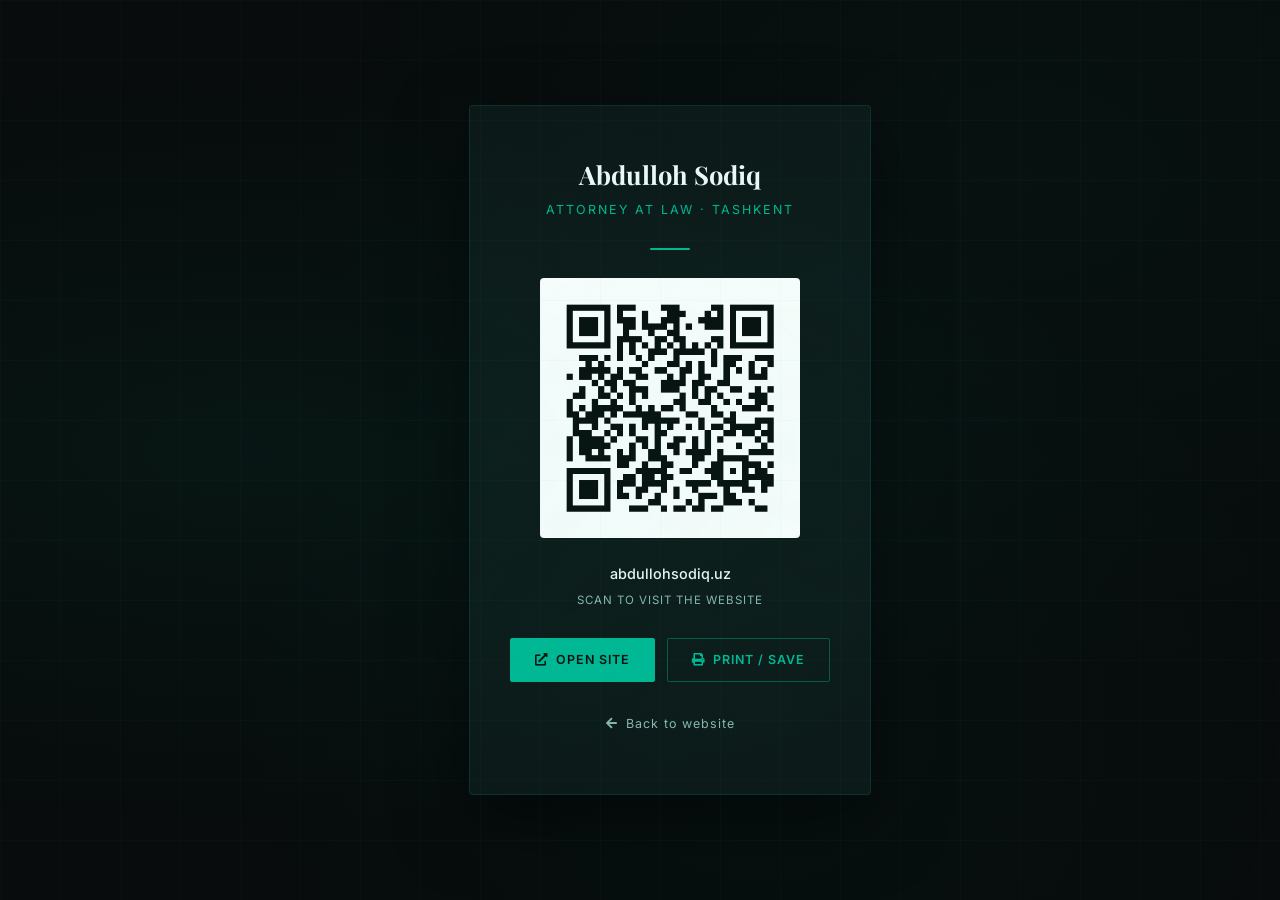
<file: qr.html>
<!DOCTYPE html>
<html lang="en">
<head>
    <meta charset="UTF-8">
    <meta name="viewport" content="width=device-width, initial-scale=1.0">
    <title>QR Code — Abdulloh Sodiq</title>
    <meta name="description" content="Scan to open abdullohsodiq.uz">
    <meta name="robots" content="noindex">
    <link href="https://fonts.googleapis.com/css2?family=Playfair+Display:wght@700;900&family=Inter:wght@300;400;500;600&display=swap" rel="stylesheet">
    <link rel="stylesheet" href="https://cdnjs.cloudflare.com/ajax/libs/font-awesome/5.15.3/css/all.min.css">
    <link rel="icon" type="image/png" href="favicon.png">
    <link rel="apple-touch-icon" href="favicon.png">
    <link rel="stylesheet" href="styles.css">
    <style>
        body {
            background: var(--bg-dark);
            display: flex;
            align-items: center;
            justify-content: center;
            min-height: 100vh;
            margin: 0;
            padding: 2rem 1.25rem;
        }

        .qr-wrapper {
            background: var(--bg-card);
            border: 1px solid var(--border);
            border-radius: 4px;
            padding: 3rem 2.5rem;
            text-align: center;
            max-width: 420px;
            width: 100%;
            box-shadow: 0 24px 70px rgba(0, 0, 0, 0.55);
        }

        .qr-logo {
            font-family: 'Playfair Display', serif;
            font-size: 1.6rem;
            font-weight: 700;
            color: var(--text-white);
            margin-bottom: 0.3rem;
        }

        .qr-subtitle {
            font-size: 0.78rem;
            color: var(--emerald);
            letter-spacing: 2px;
            text-transform: uppercase;
            margin-bottom: 1.75rem;
        }

        .qr-divider {
            width: 40px;
            height: 2px;
            background: var(--emerald);
            margin: 0 auto 1.75rem;
            border-radius: 2px;
        }

        .qr-frame {
            background: #ffffff;
            border-radius: 4px;
            padding: 14px;
            display: block;
            width: 100%;
            max-width: 260px;
            margin: 0 auto 1.5rem;
        }

        .qr-image {
            display: block;
            width: 100%;
            height: auto;
        }

        .qr-url {
            font-size: 0.9rem;
            font-weight: 500;
            color: var(--text-white);
            word-break: break-all;
            margin-bottom: 0.4rem;
        }

        .qr-hint {
            font-size: 0.72rem;
            color: var(--text-muted);
            letter-spacing: 1px;
            text-transform: uppercase;
            margin-bottom: 1.75rem;
        }

        .qr-actions {
            display: flex;
            gap: 0.75rem;
            justify-content: center;
            flex-wrap: wrap;
        }

        .qr-btn {
            display: inline-flex;
            align-items: center;
            justify-content: center;
            gap: 0.5rem;
            min-height: 44px;
            padding: 0.7rem 1.5rem;
            background: var(--emerald);
            color: #080c0c;
            border-radius: 2px;
            text-decoration: none;
            font-size: 0.78rem;
            font-weight: 600;
            letter-spacing: 1px;
            text-transform: uppercase;
            cursor: pointer;
            border: 1px solid var(--emerald);
            font-family: 'Inter', sans-serif;
            transition: all 0.25s ease;
        }

        .qr-btn:hover {
            background: var(--emerald-glow);
            border-color: var(--emerald-glow);
            box-shadow: 0 0 24px rgba(0, 184, 148, 0.35);
        }

        .qr-btn-ghost {
            background: transparent;
            color: var(--emerald);
            border-color: var(--border-bright);
        }

        .qr-btn-ghost:hover {
            background: rgba(0, 184, 148, 0.08);
            color: var(--emerald);
            border-color: var(--emerald);
        }

        .qr-back {
            display: inline-flex;
            align-items: center;
            gap: 0.5rem;
            min-height: 44px;
            margin-top: 1.25rem;
            font-size: 0.78rem;
            color: var(--text-muted);
            text-decoration: none;
            letter-spacing: 1px;
        }

        .qr-back:hover { color: var(--emerald); }

        @media (max-width: 480px) {
            .qr-wrapper { padding: 2rem 1.5rem; }
            .qr-logo { font-size: 1.35rem; }
            .qr-frame { max-width: 220px; }
        }

        @media print {
            body { background: #ffffff; padding: 0; }
            .qr-wrapper {
                background: #ffffff;
                border: 1px solid #cccccc;
                box-shadow: none;
                max-width: 100%;
            }
            .qr-logo { color: #080c0c; }
            .qr-subtitle { color: #007a63; }
            .qr-url { color: #080c0c; }
            .qr-hint, .qr-actions, .qr-back { display: none; }
        }
    </style>
</head>
<body>
    <main>
        <div class="qr-wrapper">
            <div class="qr-logo">Abdulloh Sodiq</div>
            <div class="qr-subtitle">Attorney at Law · Tashkent</div>
            <div class="qr-divider"></div>

            <a class="qr-frame" href="https://abdullohsodiq.uz/" aria-label="Open abdullohsodiq.uz">
                <img class="qr-image" src="qr-code.png" width="900" height="900"
                     alt="QR code linking to https://abdullohsodiq.uz/" decoding="async">
            </a>

            <div class="qr-url">abdullohsodiq.uz</div>
            <div class="qr-hint">Scan to visit the website</div>

            <div class="qr-actions">
                <a class="qr-btn" href="https://abdullohsodiq.uz/" target="_blank" rel="noopener noreferrer">
                    <i class="fas fa-external-link-alt"></i> Open Site
                </a>
                <button class="qr-btn qr-btn-ghost" type="button" onclick="window.print()">
                    <i class="fas fa-print"></i> Print / Save
                </button>
            </div>

            <a class="qr-back" href="index.html"><i class="fas fa-arrow-left"></i> Back to website</a>
        </div>
    </main>
</body>
</html>
</file>
<file: styles.css>
/* Reset and base styles */
* {
    margin: 0;
    padding: 0;
    box-sizing: border-box;
    scroll-behavior: smooth;
}

:root {
    --emerald: #00b894;
    --emerald-glow: #00cca3;
    --emerald-dim: #007a63;
    --bg-dark: #080c0c;
    --bg-card: #0d1717;
    --bg-card2: #111e1e;
    --text-white: #f0fafa;
    --text-muted: #8ab8b3;
    --border: rgba(0, 184, 148, 0.15);
    --border-bright: rgba(0, 184, 148, 0.4);
    --shadow-emerald: 0 0 30px rgba(0, 184, 148, 0.15);

    /* legacy aliases used by inner pages */
    --primary-blue: #00b894;
    --secondary-blue: #00cca3;
    --light-blue: #0d1717;
    --accent-blue: #007a63;
    --text-dark: #f0fafa;
    --text-medium: #b2d8d4;
    --text-light: #8ab8b3;
    --bg-light: #0d1717;
    --bg-white: #111e1e;
    --border-color: rgba(0, 184, 148, 0.15);
}

body {
    font-family: 'Inter', sans-serif;
    line-height: 1.6;
    color: var(--text-white);
    background-color: var(--bg-dark);
    overflow-x: hidden;
}

/* ===================== ANIMATED BACKGROUND ===================== */
body::before {
    content: '';
    position: fixed;
    top: 0; left: 0;
    width: 100%; height: 100%;
    background:
        radial-gradient(ellipse at 20% 50%, rgba(0,184,148,0.06) 0%, transparent 60%),
        radial-gradient(ellipse at 80% 20%, rgba(0,184,148,0.04) 0%, transparent 50%),
        radial-gradient(ellipse at 60% 80%, rgba(0,184,148,0.03) 0%, transparent 50%);
    pointer-events: none;
    z-index: 0;
    animation: bgPulse 8s ease-in-out infinite alternate;
}

@keyframes bgPulse {
    0%   { opacity: 0.6; }
    100% { opacity: 1; }
}

/* Grid overlay */
body::after {
    content: '';
    position: fixed;
    top: 0; left: 0;
    width: 100%; height: 100%;
    background-image:
        linear-gradient(rgba(0,184,148,0.03) 1px, transparent 1px),
        linear-gradient(90deg, rgba(0,184,148,0.03) 1px, transparent 1px);
    background-size: 60px 60px;
    pointer-events: none;
    z-index: 0;
}

/* ===================== HEADER ===================== */
header {
    background-color: rgba(8, 12, 12, 0.92);
    backdrop-filter: blur(24px);
    -webkit-backdrop-filter: blur(24px);
    position: fixed;
    top: 0;
    left: 0;
    right: 0;
    z-index: 1000;
    border-bottom: 1px solid var(--border);
    transition: background 0.3s ease;
}

nav {
    display: flex;
    justify-content: space-between;
    align-items: center;
    max-width: 1400px;
    margin: 0 auto;
    padding: 0 3.5rem;
    height: 64px;
}

.logo {
    font-family: 'Playfair Display', serif;
    font-size: 1.25rem;
    font-weight: 700;
    color: var(--text-white);
    text-decoration: none;
    letter-spacing: 0.5px;
    transition: color 0.2s;
    flex-shrink: 0;
    display: flex;
    align-items: center;
    min-height: 44px;
}

.logo:hover {
    color: var(--emerald);
}

.nav-container {
    display: flex;
    align-items: center;
    gap: 0;
}

.nav-links {
    display: flex;
    list-style: none;
    margin-right: 2.5rem;
    gap: 0;
}

.nav-item {
    position: relative;
}

.nav-item > a {
    text-decoration: none;
    color: var(--text-muted);
    font-weight: 500;
    font-size: 0.72rem;
    letter-spacing: 2px;
    text-transform: uppercase;
    padding: 0 1.4rem;
    height: 64px;
    display: flex;
    align-items: center;
    position: relative;
    transition: color 0.2s;
}

.nav-item > a::after {
    content: '';
    position: absolute;
    bottom: 0;
    left: 1.4rem;
    right: 1.4rem;
    height: 2px;
    background: var(--emerald);
    transform: scaleX(0);
    transform-origin: left;
    transition: transform 0.25s ease;
}

.nav-item > a:hover {
    color: var(--text-white);
}

.nav-item:hover > a::after {
    transform: scaleX(1);
}

/* Submenu */
.submenu {
    position: absolute;
    top: 100%;
    left: 0;
    background-color: var(--bg-card);
    border: 1px solid var(--border);
    min-width: 220px;
    z-index: 100;
    opacity: 0;
    visibility: hidden;
    transform: translateY(10px);
    transition: all 0.3s ease;
    padding: 0.8rem 0;
    border-radius: 4px;
    box-shadow: var(--shadow-emerald);
}

.nav-item:hover .submenu {
    opacity: 1;
    visibility: visible;
    transform: translateY(0);
}

.submenu li { display: block; margin: 0; }

.submenu a {
    display: block;
    padding: 0.7rem 1.5rem;
    color: var(--text-muted);
    font-size: 0.9rem;
    text-decoration: none;
    transition: all 0.2s ease;
}

.submenu a:hover {
    color: var(--emerald);
    background-color: rgba(0,184,148,0.06);
    padding-left: 1.8rem;
}

/* ===================== LANGUAGE SWITCHER ===================== */
.language-switcher {
    position: relative;
    margin-left: 1rem;
}

.language-button {
    display: flex;
    align-items: center;
    gap: 0.5rem;
    background-color: transparent;
    border: 1px solid var(--border);
    border-radius: 0;
    padding: 0.4rem 0.9rem;
    min-height: 44px;
    cursor: pointer;
    transition: all 0.2s;
    font-family: 'Inter', sans-serif;
    font-size: 0.72rem;
    font-weight: 500;
    letter-spacing: 2px;
    text-transform: uppercase;
    color: var(--text-muted);
}

.language-button:hover {
    border-color: var(--emerald);
    color: var(--emerald);
}

.language-button i {
    font-size: 0.65rem;
    transition: transform 0.25s;
}

.language-switcher:hover .language-button i {
    transform: rotate(180deg);
}

.language-list {
    position: absolute;
    top: calc(100% + 8px);
    right: 0;
    background-color: var(--bg-card);
    border: 1px solid var(--border);
    min-width: 130px;
    z-index: 100;
    border-radius: 0;
    opacity: 0;
    visibility: hidden;
    transform: translateY(6px);
    transition: all 0.2s ease;
    overflow: hidden;
    box-shadow: 0 12px 32px rgba(0,0,0,0.5), 0 0 20px rgba(0,184,148,0.08);
}

.language-switcher:hover .language-list,
.language-switcher.open .language-list {
    opacity: 1;
    visibility: visible;
    transform: translateY(0);
}

.language-switcher.open .language-button {
    border-color: var(--emerald);
    color: var(--emerald);
}

.language-switcher.open .language-button i {
    transform: rotate(180deg);
}

.language-option {
    display: flex;
    align-items: center;
    min-height: 44px;
    gap: 0.7rem;
    padding: 0.7rem 1.1rem;
    color: var(--text-muted);
    font-size: 0.72rem;
    font-weight: 500;
    letter-spacing: 1.5px;
    text-transform: uppercase;
    text-decoration: none;
    transition: all 0.15s;
    cursor: pointer;
    border-bottom: 1px solid var(--border);
}

.language-option:last-child { border-bottom: none; }

.language-option:hover {
    background-color: rgba(0,184,148,0.06);
    color: var(--text-white);
    padding-left: 1.4rem;
}

.language-option.active {
    color: var(--emerald);
}

.language-option::before {
    content: '';
    display: inline-block;
    width: 20px;
    height: 15px;
    margin-right: 0.8rem;
    background-size: contain;
    background-repeat: no-repeat;
    background-position: center;
}

.language-option[data-lang="en"]::before {
    background-image: url('https://cdn.jsdelivr.net/npm/flag-icon-css@3.5.0/flags/4x3/gb.svg');
}
.language-option[data-lang="ru"]::before {
    background-image: url('https://cdn.jsdelivr.net/npm/flag-icon-css@3.5.0/flags/4x3/ru.svg');
}
.language-option[data-lang="uz"]::before {
    background-image: url('https://cdn.jsdelivr.net/npm/flag-icon-css@3.5.0/flags/4x3/uz.svg');
}

/* ===================== SOCIAL SIDEBAR ===================== */
.social-sidebar {
    position: fixed;
    left: 0;
    top: 0;
    height: 100vh;
    width: 60px;
    background: rgba(8,12,12,0.7);
    border-right: 1px solid var(--border);
    backdrop-filter: blur(10px);
    display: flex;
    flex-direction: column;
    align-items: center;
    justify-content: center;
    z-index: 1000;
    padding: 20px 0;
}

.social-icons-group {
    display: flex;
    flex-direction: column;
    align-items: center;
}

.social-icon {
    width: 40px;
    height: 40px;
    margin: 0.7rem 0;
    color: var(--text-muted);
    display: flex;
    align-items: center;
    justify-content: center;
    transition: all 0.3s ease;
    text-decoration: none;
    border-radius: 50%;
    position: relative;
}

.social-icon::before {
    content: '';
    position: absolute;
    inset: 0;
    border-radius: 50%;
    background: rgba(0,184,148,0);
    transition: background 0.3s;
}

.social-icon:hover {
    color: var(--emerald);
    transform: scale(1.15);
}

.social-icon:hover::before {
    background: rgba(0,184,148,0.12);
}

.social-icon i { font-size: 1.1rem; }

/* Compact / desktop chrome switch.
   The full nav needs ~1170px before it starts overflowing, so the rail and
   the inline links are only used at >=1200px. Between 769px and ~1170px the
   links used to render off-screen and were silently clipped by
   `body { overflow-x: hidden }`, which left tablets and small laptops with
   no working navigation at all. */
@media (min-width: 1200px) {
    header { left: 60px; width: calc(100% - 60px); }
    main { margin-left: 60px; }
    .social-sidebar { display: flex; }
    .menu-toggle { display: none; }
}

@media (max-width: 1199px) {
    .social-sidebar { display: none !important; }
    header { left: 0; width: 100%; }
    main { margin-left: 0; }
}

/* ===================== HERO ===================== */
.hero {
    min-height: 100vh;
    display: flex;
    align-items: center;
    padding: 10rem 4rem 8rem;
    position: relative;
    overflow: hidden;
}

.hero-container {
    max-width: 1200px;
    margin: 0 auto;
    width: 100%;
    display: flex;
    align-items: center;
    gap: 5rem;
    position: relative;
    z-index: 1;
}

.profile-image-container {
    flex: 0 0 340px;
    position: relative;
}

.profile-image-container::before {
    content: '';
    position: absolute;
    inset: -3px;
    border-radius: 4px;
    background: linear-gradient(135deg, var(--emerald), transparent, var(--emerald-dim));
    z-index: -1;
    opacity: 0.6;
}

.profile-image-container::after {
    content: '';
    position: absolute;
    inset: -20px;
    border-radius: 4px;
    background: radial-gradient(ellipse, rgba(0,184,148,0.12) 0%, transparent 70%);
    z-index: -2;
    animation: heroPulse 3s ease-in-out infinite alternate;
}

@keyframes heroPulse {
    0%   { opacity: 0.5; transform: scale(0.95); }
    100% { opacity: 1;   transform: scale(1.05); }
}

.profile-image {
    width: 100%;
    height: 420px;
    object-fit: cover;
    object-position: top center;
    display: block;
    filter: brightness(0.95) contrast(1.05);
}

.hero-content { flex: 1; }

.hero h1 {
    font-family: 'Playfair Display', serif;
    font-size: 3.8rem;
    font-weight: 700;
    margin-bottom: 1rem;
    color: var(--text-white);
    letter-spacing: -1px;
    line-height: 1.1;
}

.hero h1 span {
    color: var(--emerald);
    text-shadow: 0 0 30px rgba(0,184,148,0.5);
}

.hero h2 {
    font-family: 'Inter', sans-serif;
    font-size: 1.1rem;
    font-weight: 400;
    color: var(--emerald);
    margin-bottom: 2rem;
    letter-spacing: 1px;
    text-transform: uppercase;
    line-height: 1.7;
}

.hero h2 span { display: block; margin-bottom: 0.3rem; }

.hero p {
    font-size: 1rem;
    font-weight: 300;
    max-width: 560px;
    margin-bottom: 3rem;
    color: var(--text-muted);
    line-height: 1.9;
}

.hero-buttons {
    display: flex;
    gap: 1.2rem;
    margin-top: 1rem;
}

/* ===================== BUTTONS ===================== */
.btn {
    font-family: 'Inter', sans-serif;
    font-size: 0.9rem;
    font-weight: 500;
    padding: 0.9rem 2rem;
    border-radius: 2px;
    cursor: pointer;
    transition: all 0.3s ease;
    text-decoration: none;
    letter-spacing: 0.8px;
    text-transform: uppercase;
    display: inline-flex;
    align-items: center;
    gap: 0.5rem;
}

.btn-primary {
    background: linear-gradient(135deg, var(--emerald), var(--emerald-dim));
    color: #080c0c;
    border: none;
    font-weight: 600;
    box-shadow: 0 4px 20px rgba(0,184,148,0.3);
}

.btn-primary:hover {
    background: linear-gradient(135deg, var(--emerald-glow), var(--emerald));
    box-shadow: 0 6px 30px rgba(0,184,148,0.5);
    transform: translateY(-2px);
}

/* ===================== PAGE HEADER ===================== */
.page-header {
    padding: 10rem 2rem 4rem;
    text-align: center;
    position: relative;
    z-index: 1;
}

.page-title {
    font-family: 'Playfair Display', serif;
    font-size: 3rem;
    font-weight: 700;
    color: var(--text-white);
    margin-bottom: 1rem;
    position: relative;
    display: inline-block;
}

.page-title::after {
    content: '';
    position: absolute;
    bottom: -12px;
    left: 50%;
    transform: translateX(-50%);
    width: 60px;
    height: 2px;
    background: linear-gradient(90deg, transparent, var(--emerald), transparent);
    box-shadow: 0 0 10px var(--emerald);
}

/* ===================== CONTENT SECTIONS ===================== */
.content-section {
    padding: 5rem 2rem;
    position: relative;
    z-index: 1;
}

.content-container {
    max-width: 1000px;
    margin: 0 auto;
}

.section-title {
    font-family: 'Playfair Display', serif;
    font-size: 2rem;
    font-weight: 700;
    color: var(--text-white);
    margin-bottom: 2rem;
    position: relative;
    display: inline-block;
}

.section-title::after {
    content: '';
    position: absolute;
    bottom: -8px;
    left: 0;
    width: 50px;
    height: 2px;
    background: linear-gradient(90deg, var(--emerald), transparent);
    box-shadow: 0 0 8px var(--emerald);
}

/* ===================== CARDS ===================== */
.card-grid {
    display: grid;
    grid-template-columns: repeat(auto-fit, minmax(300px, 1fr));
    gap: 1.5rem;
    margin-top: 2rem;
}

.card {
    background: var(--bg-card);
    border: 1px solid var(--border);
    border-radius: 4px;
    overflow: hidden;
    transition: all 0.35s ease;
    position: relative;
}

.card::before {
    content: '';
    position: absolute;
    top: 0; left: 0; right: 0;
    height: 2px;
    background: linear-gradient(90deg, transparent, var(--emerald), transparent);
    opacity: 0;
    transition: opacity 0.35s;
}

.card:hover {
    transform: translateY(-6px);
    border-color: var(--border-bright);
    box-shadow: 0 20px 40px rgba(0,0,0,0.4), var(--shadow-emerald);
}

.card:hover::before { opacity: 1; }

.card-image {
    width: 100%;
    height: 200px;
    object-fit: cover;
    filter: brightness(0.85) saturate(0.9);
    transition: filter 0.35s;
}

.card:hover .card-image {
    filter: brightness(1) saturate(1.1);
}

.card-content { padding: 1.5rem; }

.card-title {
    font-family: 'Playfair Display', serif;
    font-size: 1.2rem;
    font-weight: 700;
    color: var(--text-white);
    margin-bottom: 0.8rem;
    line-height: 1.4;
}

.card-text {
    font-size: 0.92rem;
    color: var(--text-muted);
    line-height: 1.7;
}

.card-date {
    font-size: 0.82rem;
    color: var(--emerald);
    margin-bottom: 0.5rem;
    letter-spacing: 0.5px;
}

.card-link {
    font-size: 0.88rem;
    color: var(--emerald);
    text-decoration: none;
    font-weight: 500;
    display: inline-flex;
    align-items: center;
    margin-top: 1rem;
    transition: all 0.3s;
    letter-spacing: 0.3px;
}

.card-link:hover {
    color: var(--emerald-glow);
    text-shadow: 0 0 8px rgba(0,184,148,0.4);
}

.card-link::after {
    content: '→';
    margin-left: 0.5rem;
    transition: transform 0.3s ease;
}

.card-link:hover::after { transform: translateX(4px); }

/* Detail cards */
.detail-card {
    background: var(--bg-card);
    padding: 2rem;
    border-radius: 4px;
    border: 1px solid var(--border);
    border-left: 3px solid var(--emerald);
    transition: all 0.3s ease;
    position: relative;
    overflow: hidden;
}

.detail-card::after {
    content: '';
    position: absolute;
    top: 0; right: 0;
    width: 80px; height: 80px;
    background: radial-gradient(circle, rgba(0,184,148,0.06), transparent);
    pointer-events: none;
}

.detail-card:hover {
    transform: translateY(-4px);
    border-color: var(--border-bright);
    box-shadow: var(--shadow-emerald);
}

.detail-card h3 {
    font-family: 'Playfair Display', serif;
    font-size: 1.2rem;
    color: var(--text-white);
    margin-bottom: 1rem;
}

.detail-card p {
    font-size: 0.92rem;
    color: var(--text-muted);
    line-height: 1.7;
}

/* ===================== TIMELINE ===================== */
.timeline { margin-top: 2rem; }

.timeline-item {
    display: flex;
    margin-bottom: 2rem;
    position: relative;
}

.timeline-item::before {
    content: '';
    position: absolute;
    left: 50px;
    top: 0;
    bottom: -2rem;
    width: 1px;
    background: linear-gradient(to bottom, var(--emerald), transparent);
    opacity: 0.3;
}

.timeline-item:last-child::before { display: none; }

.timeline-year {
    flex: 0 0 100px;
    font-family: 'Playfair Display', serif;
    font-size: 1.1rem;
    font-weight: 700;
    color: var(--emerald);
    position: relative;
    z-index: 1;
    text-shadow: 0 0 12px rgba(0,184,148,0.3);
}

.timeline-content {
    flex: 1;
    padding-left: 1.5rem;
}

.timeline-title {
    font-size: 1rem;
    font-weight: 600;
    color: var(--text-white);
    margin-bottom: 0.5rem;
}

.timeline-description {
    font-size: 0.95rem;
    color: var(--text-muted);
    margin-bottom: 0.3rem;
}

.timeline-location {
    font-size: 0.88rem;
    color: var(--emerald-dim);
    font-style: italic;
}

/* ===================== FOOTER ===================== */
footer {
    background: var(--bg-card);
    border-top: 1px solid var(--border);
    color: var(--text-muted);
    padding: 2.5rem 2rem;
    text-align: center;
    position: relative;
    z-index: 1;
}

.footer-content { max-width: 1000px; margin: 0 auto; }

.footer-logo {
    font-family: 'Playfair Display', serif;
    font-size: 1.4rem;
    font-weight: 700;
    margin-bottom: 1rem;
    color: var(--emerald);
}

.footer-text {
    font-size: 0.88rem;
    color: var(--text-muted);
    margin-bottom: 1.5rem;
}

.footer-links {
    display: flex;
    justify-content: center;
    gap: 2rem;
    margin-bottom: 2rem;
    flex-wrap: wrap;
}

.footer-links a {
    color: var(--text-muted);
    text-decoration: none;
    font-size: 0.88rem;
    transition: color 0.3s;
}

.footer-links a:hover { color: var(--emerald); }

.copyright {
    font-size: 0.82rem;
    color: rgba(138, 184, 179, 0.5);
}

/* ===================== SOCIAL BAR ===================== */
/* On the homepage the fixed left rail already carries these links on desktop,
   so the bar is mobile-only there. Inner pages ship no rail at all, so they
   show the bar at every width — without it they had no social links anywhere. */
.social-bar {
    display: none;
    justify-content: center;
    align-items: center;
    flex-wrap: wrap;
    gap: 1.25rem;
    padding: 1.25rem 1rem;
    background: var(--bg-card);
    border-top: 1px solid var(--border);
    position: relative;
    z-index: 1;
}

body.no-sidebar .social-bar { display: flex; }

@media (max-width: 768px) {
    .social-bar { display: flex; }
}

.social-bar .social-icon {
    width: 44px;
    height: 44px;
    margin: 0;
    color: var(--text-muted);
    display: flex;
    align-items: center;
    justify-content: center;
    text-decoration: none;
    border-radius: 50%;
    transition: color 0.2s, background 0.2s;
}

.social-bar .social-icon:hover {
    color: var(--emerald);
    background: rgba(0, 184, 148, 0.1);
}

.social-bar .social-icon i { font-size: 1.2rem; }

/* ===================== NO SIDEBAR PAGES ===================== */
/* Inner pages ship no .social-sidebar markup, so they must not reserve the
   60px gutter. The desktop media query offsets `header` but not `main` for
   sidebar pages, so both have to be reset here or the header ends up
   indented 60px while the page content stays flush to the viewport edge. */
body.no-sidebar main { margin-left: 0; }
body.no-sidebar header { left: 0; width: 100%; }

/* ===================== PROFILE LAYOUT ===================== */
.profile-layout {
    display: flex;
    flex-direction: row;
    align-items: center;
    gap: 4rem;
}

.profile-text { flex: 1; }

.profile-image-wrapper {
    flex: 0 0 280px;
    display: flex;
    justify-content: center;
    align-items: center;
}

.profile-photo {
    width: 100%;
    max-width: 280px;
    height: 340px;
    object-fit: cover;
    object-position: top;
    border-radius: 4px;
    border: 1px solid var(--border-bright);
    box-shadow: 0 15px 40px rgba(0,0,0,0.4), var(--shadow-emerald);
}

/* ===================== AWARDS ===================== */
.awards-grid {
    display: grid;
    grid-template-columns: repeat(auto-fit, minmax(200px, 1fr));
    gap: 1.5rem;
    margin-top: 2rem;
}

.award-card {
    background: var(--bg-card);
    padding: 2rem 1.5rem;
    text-align: center;
    border-radius: 8px;
    border: 1px solid var(--border);
    transition: all 0.3s ease;
}

.award-card:hover {
    transform: translateY(-5px);
    border-color: var(--border-bright);
    box-shadow: var(--shadow-emerald);
}

.award-icon {
    font-size: 2rem;
    color: var(--emerald);
    margin-bottom: 1rem;
    filter: drop-shadow(0 0 8px rgba(0,184,148,0.4));
}

.award-card h3 {
    font-size: 1rem;
    font-weight: 600;
    color: var(--text-white);
    margin-bottom: 0.5rem;
}

.award-card p {
    font-size: 0.88rem;
    color: var(--text-muted);
    font-weight: 500;
}

.content-section.alt-bg { background-color: rgba(0,0,0,0.15); }

/* ===================== CONTACT PAGE ===================== */
.contact-wrapper {
    display: grid;
    grid-template-columns: 1fr 1.2fr;
    gap: 2.5rem;
}

@media (max-width: 768px) {
    .contact-wrapper { grid-template-columns: 1fr; }
}

.contact-info-section {
    background: var(--bg-card);
    padding: 2.5rem;
    border-radius: 8px;
    border: 1px solid var(--border);
    height: fit-content;
}

.info-item {
    display: flex;
    align-items: flex-start;
    margin-bottom: 2rem;
}

.info-icon {
    flex-shrink: 0;
    width: 48px;
    height: 48px;
    background: rgba(0,184,148,0.1);
    border: 1px solid var(--border-bright);
    border-radius: 50%;
    display: flex;
    align-items: center;
    justify-content: center;
    color: var(--emerald);
    font-size: 1.1rem;
    margin-right: 1.3rem;
}

.info-content h3 {
    font-family: 'Playfair Display', serif;
    font-size: 1rem;
    color: var(--text-white);
    margin-bottom: 0.4rem;
}

.info-content p {
    font-size: 0.92rem;
    color: var(--text-muted);
    line-height: 1.6;
}

.info-content a {
    color: var(--emerald);
    text-decoration: none;
    transition: color 0.3s;
    font-weight: 500;
}

.info-content a:hover {
    color: var(--emerald-glow);
    text-shadow: 0 0 8px rgba(0,184,148,0.3);
}

.contact-form-section {
    background: var(--bg-card);
    padding: 2.5rem;
    border-radius: 8px;
    border: 1px solid var(--border);
}

.form-group { margin-bottom: 1.5rem; }

.form-group label {
    display: block;
    margin-bottom: 0.5rem;
    font-weight: 500;
    color: var(--text-muted);
    font-size: 0.88rem;
    letter-spacing: 0.3px;
}

.form-control {
    width: 100%;
    padding: 0.9rem 1rem;
    border: 1px solid var(--border);
    border-radius: 4px;
    font-family: 'Inter', sans-serif;
    font-size: 0.95rem;
    transition: border-color 0.3s ease, box-shadow 0.3s ease;
    background-color: var(--bg-dark);
    color: var(--text-white);
}

.form-control:focus {
    outline: none;
    border-color: var(--emerald);
    box-shadow: 0 0 0 3px rgba(0,184,148,0.1), 0 0 15px rgba(0,184,148,0.08);
}

textarea.form-control {
    min-height: 150px;
    resize: vertical;
}

.btn-submit {
    background: linear-gradient(135deg, var(--emerald), var(--emerald-dim));
    color: #080c0c;
    border: none;
    padding: 0.95rem 2rem;
    font-size: 0.95rem;
    border-radius: 2px;
    cursor: pointer;
    font-family: 'Inter', sans-serif;
    font-weight: 600;
    transition: all 0.3s ease;
    width: 100%;
    letter-spacing: 0.5px;
    text-transform: uppercase;
    box-shadow: 0 4px 20px rgba(0,184,148,0.25);
}

.btn-submit:hover {
    box-shadow: 0 6px 30px rgba(0,184,148,0.45);
    transform: translateY(-2px);
}

.social-links-contact {
    display: flex;
    gap: 0.8rem;
    margin-top: 1rem;
}

.social-btn {
    width: 44px;
    height: 44px;
    border-radius: 50%;
    background: rgba(0,184,148,0.05);
    border: 1px solid var(--border);
    display: flex;
    align-items: center;
    justify-content: center;
    color: var(--text-muted);
    transition: all 0.3s;
    text-decoration: none;
    font-size: 1rem;
}

.social-btn:hover {
    background: rgba(0,184,148,0.15);
    border-color: var(--emerald);
    color: var(--emerald);
    transform: translateY(-3px);
    box-shadow: 0 4px 15px rgba(0,184,148,0.2);
}

/* ===================== VIDEO PAGE ===================== */
.video-card {
    background: var(--bg-card);
    border: 1px solid var(--border);
    border-radius: 8px;
    overflow: hidden;
    transition: all 0.35s ease;
    cursor: pointer;
    position: relative;
}

.video-card::before {
    content: '';
    position: absolute;
    top: 0; left: 0; right: 0;
    height: 2px;
    background: linear-gradient(90deg, transparent, var(--emerald), transparent);
    opacity: 0;
    transition: opacity 0.35s;
    z-index: 2;
}

.video-card:hover {
    transform: translateY(-6px);
    border-color: var(--border-bright);
    box-shadow: 0 20px 40px rgba(0,0,0,0.5), var(--shadow-emerald);
}

.video-card:hover::before { opacity: 1; }

.video-wrapper {
    position: relative;
    overflow: hidden;
    height: 200px;
}

.video-wrapper img {
    width: 100%;
    height: 100%;
    object-fit: cover;
    transition: transform 0.5s ease;
    filter: brightness(0.85) saturate(0.85);
}

.video-card:hover .video-wrapper img {
    transform: scale(1.05);
    filter: brightness(1) saturate(1.1);
}

.play-btn {
    position: absolute;
    top: 50%;
    left: 50%;
    transform: translate(-50%, -50%);
    width: 56px;
    height: 56px;
    background: rgba(0,184,148,0.9);
    border-radius: 50%;
    display: flex;
    align-items: center;
    justify-content: center;
    color: #080c0c;
    font-size: 1.3rem;
    transition: all 0.3s ease;
    box-shadow: 0 0 25px rgba(0,184,148,0.5);
    z-index: 10;
}

.video-card:hover .play-btn {
    background: var(--emerald);
    box-shadow: 0 0 40px rgba(0,184,148,0.7);
    transform: translate(-50%, -50%) scale(1.1);
}

.duration-badge {
    position: absolute;
    bottom: 10px;
    right: 10px;
    background: rgba(8,12,12,0.85);
    color: var(--emerald);
    padding: 3px 8px;
    border-radius: 4px;
    font-size: 0.75rem;
    font-weight: 600;
    border: 1px solid var(--border);
    z-index: 10;
}

.featured-video {
    display: flex;
    flex-direction: column;
    background: var(--bg-card);
    border: 1px solid var(--border-bright);
    border-radius: 8px;
    overflow: hidden;
    margin-bottom: 3rem;
    cursor: pointer;
    box-shadow: var(--shadow-emerald);
    transition: all 0.35s ease;
}

.featured-video:hover {
    border-color: var(--emerald);
    box-shadow: 0 20px 50px rgba(0,0,0,0.5), 0 0 40px rgba(0,184,148,0.2);
}

@media (min-width: 768px) {
    .featured-video {
        flex-direction: row;
        height: 400px;
    }
    .featured-video .featured-content {
        flex: 1;
        display: flex;
        flex-direction: column;
        justify-content: center;
    }
    .featured-video .featured-img-wrapper { flex: 1.5; }
}

.featured-img-wrapper {
    position: relative;
    height: 250px;
    overflow: hidden;
}

@media (min-width: 768px) {
    .featured-img-wrapper { height: 100%; }
}

.featured-img-wrapper img {
    width: 100%;
    height: 100%;
    object-fit: cover;
    filter: brightness(0.8) saturate(0.9);
}

.featured-content { padding: 2.5rem; }

.featured-tag {
    color: var(--emerald);
    font-weight: 700;
    font-size: 0.8rem;
    text-transform: uppercase;
    letter-spacing: 2px;
    margin-bottom: 1rem;
    display: inline-block;
}

/* video overlay */
.video-overlay {
    position: absolute;
    top: 0; left: 0; right: 0; bottom: 0;
    background: rgba(0,184,148,0.05);
    opacity: 0;
    transition: opacity 0.3s ease;
    z-index: 5;
}

.video-card:hover .video-overlay,
.featured-video:hover .video-overlay { opacity: 1; }

/* ===================== CONFERENCES ===================== */
.conf-card {
    background: var(--bg-card);
    border-radius: 8px;
    overflow: hidden;
    border: 1px solid var(--border);
    transition: all 0.35s ease;
    margin-bottom: 2rem;
}

.conf-card:hover {
    transform: translateY(-5px);
    border-color: var(--border-bright);
    box-shadow: var(--shadow-emerald);
}

.conf-img-wrapper {
    position: relative;
    height: 200px;
    overflow: hidden;
}

.conf-img-wrapper img {
    width: 100%;
    height: 100%;
    object-fit: cover;
    transition: transform 0.5s ease;
    filter: brightness(0.8) saturate(0.8);
}

.conf-card:hover .conf-img-wrapper img { transform: scale(1.05); filter: brightness(0.9) saturate(1); }

.conf-date-badge {
    position: absolute;
    top: 1rem; left: 1rem;
    background: var(--emerald);
    color: #080c0c;
    padding: 0.4rem 0.9rem;
    border-radius: 4px;
    font-size: 0.85rem;
    font-weight: 700;
}

.conf-status-badge {
    position: absolute;
    top: 1rem; right: 1rem;
    background: rgba(0,184,148,0.15);
    color: var(--emerald);
    border: 1px solid var(--border-bright);
    padding: 0.3rem 0.8rem;
    border-radius: 20px;
    font-size: 0.72rem;
    text-transform: uppercase;
    letter-spacing: 1px;
}

.conf-card-content { padding: 1.5rem; }

.conf-location {
    display: flex;
    align-items: center;
    color: var(--emerald);
    font-size: 0.88rem;
    margin-bottom: 0.5rem;
}

.conf-location i { margin-right: 0.5rem; }

.conf-card-title {
    font-family: 'Playfair Display', serif;
    font-size: 1.3rem;
    margin-bottom: 1rem;
    color: var(--text-white);
    line-height: 1.4;
}

.conf-card-desc {
    color: var(--text-muted);
    font-size: 0.92rem;
    margin-bottom: 1.5rem;
    line-height: 1.7;
}

.conf-footer {
    display: flex;
    justify-content: space-between;
    align-items: center;
    border-top: 1px solid var(--border);
    padding-top: 1rem;
    margin-top: 1rem;
}

.conf-role {
    font-weight: 600;
    color: var(--emerald);
    font-size: 0.88rem;
}

.past-conf-section { padding: 4rem 0; }

.past-timeline-item {
    display: flex;
    margin-bottom: 1.5rem;
    background: var(--bg-card);
    border: 1px solid var(--border);
    border-radius: 8px;
    overflow: hidden;
    transition: all 0.3s;
}

.past-timeline-item:hover {
    border-color: var(--border-bright);
    box-shadow: var(--shadow-emerald);
}

.past-timeline-img { flex: 0 0 150px; height: 150px; }

.past-timeline-img img {
    width: 100%;
    height: 100%;
    object-fit: cover;
    filter: brightness(0.8) saturate(0.7);
}

.past-timeline-content { padding: 1.5rem; flex: 1; }

.past-year {
    font-family: 'Playfair Display', serif;
    font-size: 1rem;
    color: var(--emerald);
    font-weight: 700;
    margin-bottom: 0.5rem;
    display: block;
}

@media (max-width: 768px) {
    .past-timeline-item { flex-direction: column; }
    .past-timeline-img { flex: none; height: 180px; width: 100%; }
}

/* ===================== PUBLICATIONS ===================== */
.book-card {
    display: flex;
    flex-direction: column;
    background: var(--bg-card);
    border: 1px solid var(--border);
    border-radius: 8px;
    overflow: hidden;
    transition: all 0.3s ease;
}

.book-card:hover {
    transform: translateY(-5px);
    border-color: var(--border-bright);
    box-shadow: var(--shadow-emerald);
}

.book-img-wrapper { height: 250px; overflow: hidden; position: relative; }

.book-img-wrapper img {
    width: 100%;
    height: 100%;
    object-fit: cover;
    filter: brightness(0.8) saturate(0.8);
}

.book-tag {
    position: absolute;
    bottom: 10px; left: 10px;
    background: var(--emerald);
    color: #080c0c;
    padding: 4px 12px;
    border-radius: 4px;
    font-size: 0.78rem;
    font-weight: 700;
}

.book-content { padding: 1.5rem; }

.book-title {
    font-family: 'Playfair Display', serif;
    font-size: 1.2rem;
    color: var(--text-white);
    margin-bottom: 0.5rem;
}

.book-meta {
    font-size: 0.82rem;
    color: var(--text-muted);
    margin-bottom: 1rem;
    display: flex;
    align-items: center;
    gap: 1rem;
}

.book-desc {
    font-size: 0.92rem;
    color: var(--text-muted);
    line-height: 1.7;
    margin-bottom: 1.5rem;
}

.book-actions { display: flex; gap: 1rem; }

.article-list-item {
    background: var(--bg-card);
    border-left: 3px solid var(--emerald);
    padding: 1.5rem;
    margin-bottom: 1.5rem;
    border-radius: 0 8px 8px 0;
    border: 1px solid var(--border);
    border-left: 3px solid var(--emerald);
    transition: all 0.25s;
}

.article-list-item:hover {
    transform: translateX(5px);
    border-color: var(--border-bright);
    box-shadow: var(--shadow-emerald);
}

.article-header {
    display: flex;
    justify-content: space-between;
    align-items: flex-start;
    margin-bottom: 0.5rem;
}

.article-year {
    font-family: 'Playfair Display', serif;
    color: var(--emerald);
    font-weight: 700;
    font-size: 1rem;
}

.article-title {
    font-size: 1rem;
    font-weight: 600;
    color: var(--text-white);
    margin-bottom: 0.5rem;
}

.article-journal {
    font-style: italic;
    color: var(--text-muted);
    font-size: 0.88rem;
    margin-bottom: 1rem;
    display: block;
}

.citation-badge {
    display: inline-flex;
    align-items: center;
    background: rgba(0,184,148,0.1);
    color: var(--emerald);
    padding: 0.2rem 0.6rem;
    border-radius: 20px;
    font-size: 0.72rem;
    font-weight: 700;
    margin-right: 0.5rem;
    border: 1px solid var(--border);
}

.citation-badge i { margin-right: 0.3rem; }

.paper-grid {
    display: grid;
    grid-template-columns: repeat(auto-fill, minmax(300px, 1fr));
    gap: 1.5rem;
}

.paper-card {
    background: var(--bg-card);
    padding: 1.5rem;
    border-radius: 8px;
    border: 1px solid var(--border);
    transition: all 0.3s;
}

.paper-card:hover {
    border-color: var(--border-bright);
    box-shadow: var(--shadow-emerald);
}

.paper-type {
    text-transform: uppercase;
    font-size: 0.68rem;
    color: var(--emerald);
    letter-spacing: 1.5px;
    margin-bottom: 0.5rem;
    font-weight: 600;
}

.paper-title {
    font-family: 'Playfair Display', serif;
    font-size: 1.05rem;
    color: var(--text-white);
    margin-bottom: 1rem;
    line-height: 1.5;
}

.paper-footer {
    display: flex;
    justify-content: space-between;
    align-items: center;
    margin-top: 1rem;
    padding-top: 1rem;
    border-top: 1px solid var(--border);
}

/* ===================== SCROLL REVEAL ===================== */
.reveal {
    opacity: 0;
    transform: translateY(30px);
    transition: opacity 0.7s ease, transform 0.7s ease;
}

.reveal.visible {
    opacity: 1;
    transform: translateY(0);
}

/* ===================== RESPONSIVE ===================== */
@media (max-width: 992px) {
    .hero-container { flex-direction: column; text-align: center; }
    .profile-image-container { flex: 0 0 auto; width: 100%; max-width: 300px; margin: 0 auto 2rem; }
    .hero p { max-width: 100%; }
    .hero-buttons { justify-content: center; }
    .hero h1 { font-size: 3rem; }
    .nav-links { margin-right: 1rem; }
    .nav-item { margin-left: 1.5rem; }
}

@media (max-width: 768px) {
    nav {
        flex-wrap: nowrap;
        position: relative;
        padding: 0 1.5rem;
        height: 60px;
        align-items: center;
    }

    .logo { order: 1; flex: 1; z-index: 10; }

    .menu-toggle {
        order: 3;
        background: none;
        border: 1px solid var(--border);
        font-size: 1rem;
        color: var(--text-muted);
        cursor: pointer;
        min-width: 44px;
        min-height: 44px;
        display: flex;
        align-items: center;
        justify-content: center;
        padding: 0.45rem 0.7rem;
        margin-left: 1rem;
        z-index: 11;
        transition: color 0.2s, border-color 0.2s;
    }

    .menu-toggle:hover { color: var(--emerald); border-color: var(--emerald); }

    .nav-container {
        order: 2;
        display: flex;
        align-items: center;
        position: static;
    }

    .language-switcher { margin-left: 0; }
    .language-button { padding: 0.35rem 0.7rem; font-size: 0.68rem; }

    .nav-links {
        display: none;
        position: absolute;
        top: 100%;
        left: 0;
        width: 100%;
        background: rgba(8,12,12,0.98);
        backdrop-filter: blur(24px);
        flex-direction: column;
        border-top: 1px solid var(--border);
        z-index: 999;
        padding: 0;
        margin: 0;
        box-shadow: 0 16px 40px rgba(0,0,0,0.6);
    }

    .nav-links.active { display: flex; }

    .nav-item { margin: 0; width: 100%; }

    .nav-item > a {
        display: flex;
        align-items: center;
        height: auto;
        padding: 1rem 1.5rem;
        border-bottom: 1px solid var(--border);
        width: 100%;
        color: var(--text-muted);
        font-size: 0.72rem;
        letter-spacing: 2px;
    }

    .nav-item > a::after { display: none; }

    .submenu {
        position: static;
        opacity: 1;
        visibility: visible;
        transform: none;
        box-shadow: none;
        border-top: none;
        padding-left: 1.5rem;
        background: transparent;
        display: none;
    }

    .nav-item:hover .submenu { display: block; }

    .language-list { right: 0; left: auto; min-width: 130px; }

    .page-header { padding: 6rem 1.5rem 3rem; }

    .hero { padding: 6rem 1.5rem 3rem; min-height: auto; }

    body.menu-open { overflow: hidden; height: 100vh; }

    .hero h1 { font-size: 2.4rem; }
    .hero h2 { font-size: 1rem; }

    .hero-buttons {
        flex-direction: column;
        width: 100%;
        max-width: 260px;
        margin: 0 auto;
    }

    .hero-container { flex-direction: column !important; text-align: center; gap: 2rem; }

    .profile-image-container {
        flex: none !important;
        width: 100% !important;
        max-width: 240px !important;
        margin: 0 auto;
    }

    .profile-image {
        height: 290px !important;
        width: 100% !important;
        object-fit: cover !important;
        object-position: top center !important;
    }

    .hero-content { width: 100%; }
    .hero p { max-width: 100%; }
    .hero-buttons { justify-content: center; }

    .page-title { font-size: 2rem; }
    .section-title { font-size: 1.5rem; }

    .footer-links { flex-direction: column; gap: 1rem; }
    .social-sidebar { display: none !important; }

    .profile-layout { flex-direction: column; gap: 2rem; }
    .profile-image-wrapper { flex: none; width: 100%; max-width: 240px; margin: 0 auto; }
}

@media (max-width: 576px) {
    .nav-links { flex-direction: column; align-items: center; }
    .hero h1 { font-size: 2rem; }
    .timeline-item { flex-direction: column; }
    .timeline-year { margin-bottom: 0.5rem; }
    .timeline-item::before { left: 0; }
}

/* ===================== COMPACT NAV (below 1200px) ===================== */
/* Declared last so it wins over the earlier 768px/992px nav rules. The
   hamburger replaces the inline links for every width where the full nav
   would not fit, not just on phones. */
@media (max-width: 1199px) {
    nav {
        flex-wrap: nowrap;
        position: relative;
        padding: 0 1.5rem;
        height: 60px;
        align-items: center;
    }

    .logo { order: 1; flex: 1; z-index: 10; }

    .menu-toggle {
        order: 3;
        display: flex;
        align-items: center;
        justify-content: center;
        min-width: 44px;
        min-height: 44px;
        background: none;
        border: 1px solid var(--border);
        color: var(--text-muted);
        cursor: pointer;
        padding: 0.45rem 0.7rem;
        margin-left: 1rem;
        z-index: 11;
        transition: color 0.2s, border-color 0.2s;
    }

    .menu-toggle:hover { color: var(--emerald); border-color: var(--emerald); }

    .nav-container {
        order: 2;
        display: flex;
        align-items: center;
        position: static;
    }

    .language-switcher { margin-left: 0; }
    .language-button { padding: 0.35rem 0.7rem; font-size: 0.68rem; }

    .nav-links {
        display: none;
        position: absolute;
        top: 100%;
        left: 0;
        width: 100%;
        background: rgba(8, 12, 12, 0.98);
        backdrop-filter: blur(24px);
        -webkit-backdrop-filter: blur(24px);
        flex-direction: column;
        align-items: stretch;
        border-top: 1px solid var(--border);
        z-index: 999;
        padding: 0.5rem 0;
        margin: 0;
        box-shadow: 0 16px 40px rgba(0, 0, 0, 0.6);
    }

    .nav-links.active { display: flex; }

    .nav-item { margin: 0; width: 100%; }

    .nav-item > a {
        display: flex;
        align-items: center;
        min-height: 48px;
        height: auto;
        padding: 0.75rem 1.5rem;
        border-bottom: 1px solid var(--border);
        width: 100%;
        color: var(--text-muted);
        font-size: 0.72rem;
        letter-spacing: 2px;
    }

    .nav-item > a::after { display: none; }
    .nav-item > a:hover { color: var(--text-white); background: rgba(0, 184, 148, 0.06); }

    .submenu {
        position: static;
        opacity: 1;
        visibility: visible;
        transform: none;
        box-shadow: none;
        border-top: none;
        padding-left: 1.5rem;
        background: transparent;
        display: none;
    }

    .nav-item:hover .submenu,
    .nav-item:focus-within .submenu { display: block; }

    .language-list { right: 0; left: auto; min-width: 130px; }

    body.menu-open { overflow: hidden; }
}
</file>
